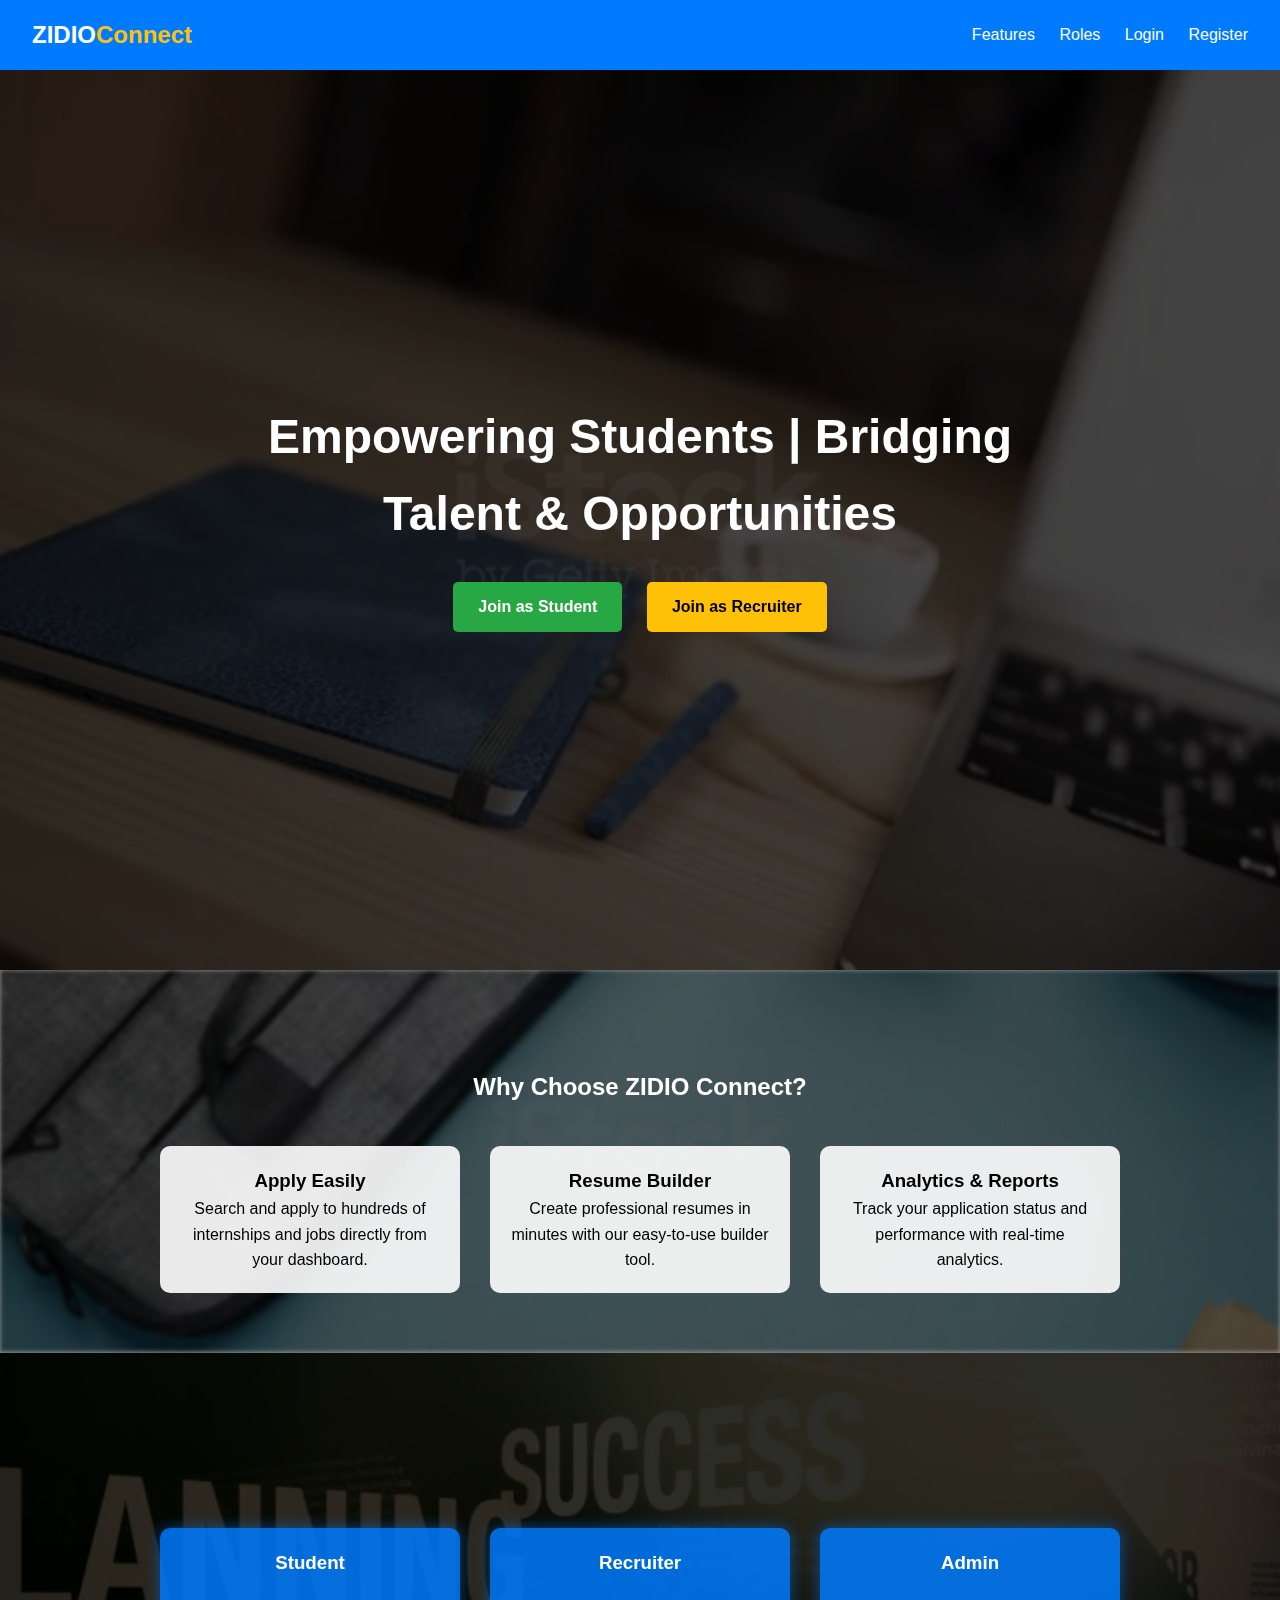
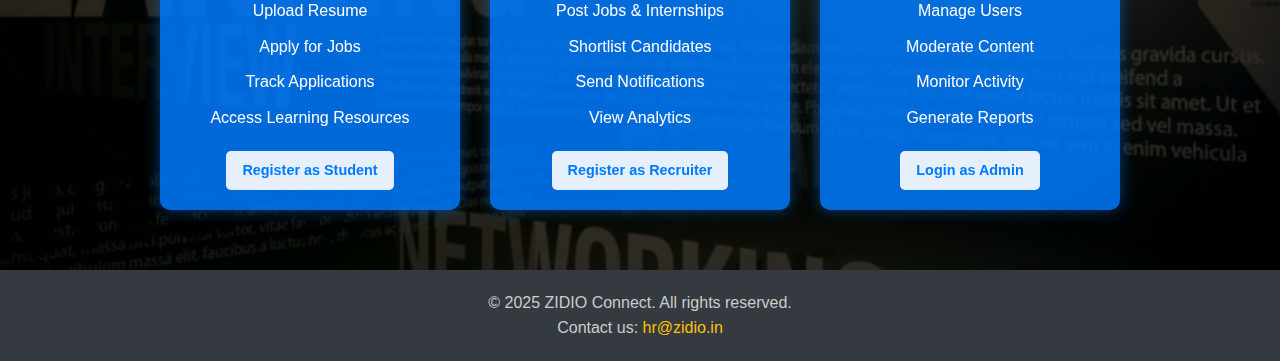
<file: students/src/main/webapp/index.html>
<!DOCTYPE html>
<html lang="en">
<head>
  <meta charset="UTF-8" />
  <meta name="viewport" content="width=device-width, initial-scale=1" />
  <title>ZIDIO Connect - Internship & Job Portal</title>
  <link rel="stylesheet" href="css/index.css" />
</head>
<body>

  <!-- Header / Navigation -->
  <header class="navbar">
    <div class="logo">ZIDIO<span>Connect</span></div>
    <nav>
      <a href="#features">Features</a>
      <a href="#roles">Roles</a>
      <a href="login_options.html">Login</a>
      <a href="#register">Register</a>
    </nav>
  </header>

  <!-- Hero Section -->
  <section class="hero">
    <video autoplay muted loop class="hero-bg-video" playsinline>
      <source src="videos/shop-background.mp4" type="video/mp4" />
      Your browser does not support the video tag.
    </video>
    <div class="hero-overlay"></div>
    <h1>Empowering Students | Bridging Talent & Opportunities</h1>
    <div class="cta-buttons">
      <a href="student_register.html" class="btn primary">Join as Student</a>
      <a href="recruiter_register.html" class="btn secondary">Join as Recruiter</a>
    </div>
  </section>

  <!-- Features Section -->
  <section id="features" class="features">
    <div class="video-wrapper">
      <video autoplay muted loop id="bg-video" playsinline>
        <source src="videos/hero.mp4" type="video/mp4" />
        Your browser does not support HTML5 video.
      </video>
    </div>

    <h2>Why Choose ZIDIO Connect?</h2>
    <div class="feature-cards">
      <div class="card">
        <h3>Apply Easily</h3>
        <p>Search and apply to hundreds of internships and jobs directly from your dashboard.</p>
      </div>
      <div class="card">
        <h3>Resume Builder</h3>
        <p>Create professional resumes in minutes with our easy-to-use builder tool.</p>
      </div>
      <div class="card">
        <h3>Analytics & Reports</h3>
        <p>Track your application status and performance with real-time analytics.</p>
      </div>
    </div>
  </section>

  <!-- User Roles Section -->
  <section id="roles" class="roles">
    <div class="video-wrapper-roles">
      <video autoplay muted loop id="roles-bg-video" playsinline>
        <source src="videos/roles.mp4" type="video/mp4" />
        Your browser does not support HTML5 video.
      </video>
    </div>

    <h2>Who Can Join?</h2>
    <div class="role-grid">
      <div class="role-card">
        <h3>Student</h3>
        <ul>
          <li>Upload Resume</li>
          <li>Apply for Jobs</li>
          <li>Track Applications</li>
          <li>Access Learning Resources</li>
        </ul>
        <a href="student_register.html" class="btn small">Register as Student</a>
      </div>
      <div class="role-card">
        <h3>Recruiter</h3>
        <ul>
          <li>Post Jobs & Internships</li>
          <li>Shortlist Candidates</li>
          <li>Send Notifications</li>
          <li>View Analytics</li>
        </ul>
        <a href="recruiter_register.html" class="btn small">Register as Recruiter</a>
      </div>
      <div class="role-card">
        <h3>Admin</h3>
        <ul>
          <li>Manage Users</li>
          <li>Moderate Content</li>
          <li>Monitor Activity</li>
          <li>Generate Reports</li>
        </ul>
        <a href="admin_login.html" class="btn small">Login as Admin</a>
      </div>
    </div>
  </section>

  <!-- Footer -->
  <footer id="footer">
    <p>&copy; 2025 ZIDIO Connect. All rights reserved.</p>
    <p>Contact us: <a href="mailto:hr@zidio.in">hr@zidio.in</a></p>
  </footer>

</body>
</html>
</file>
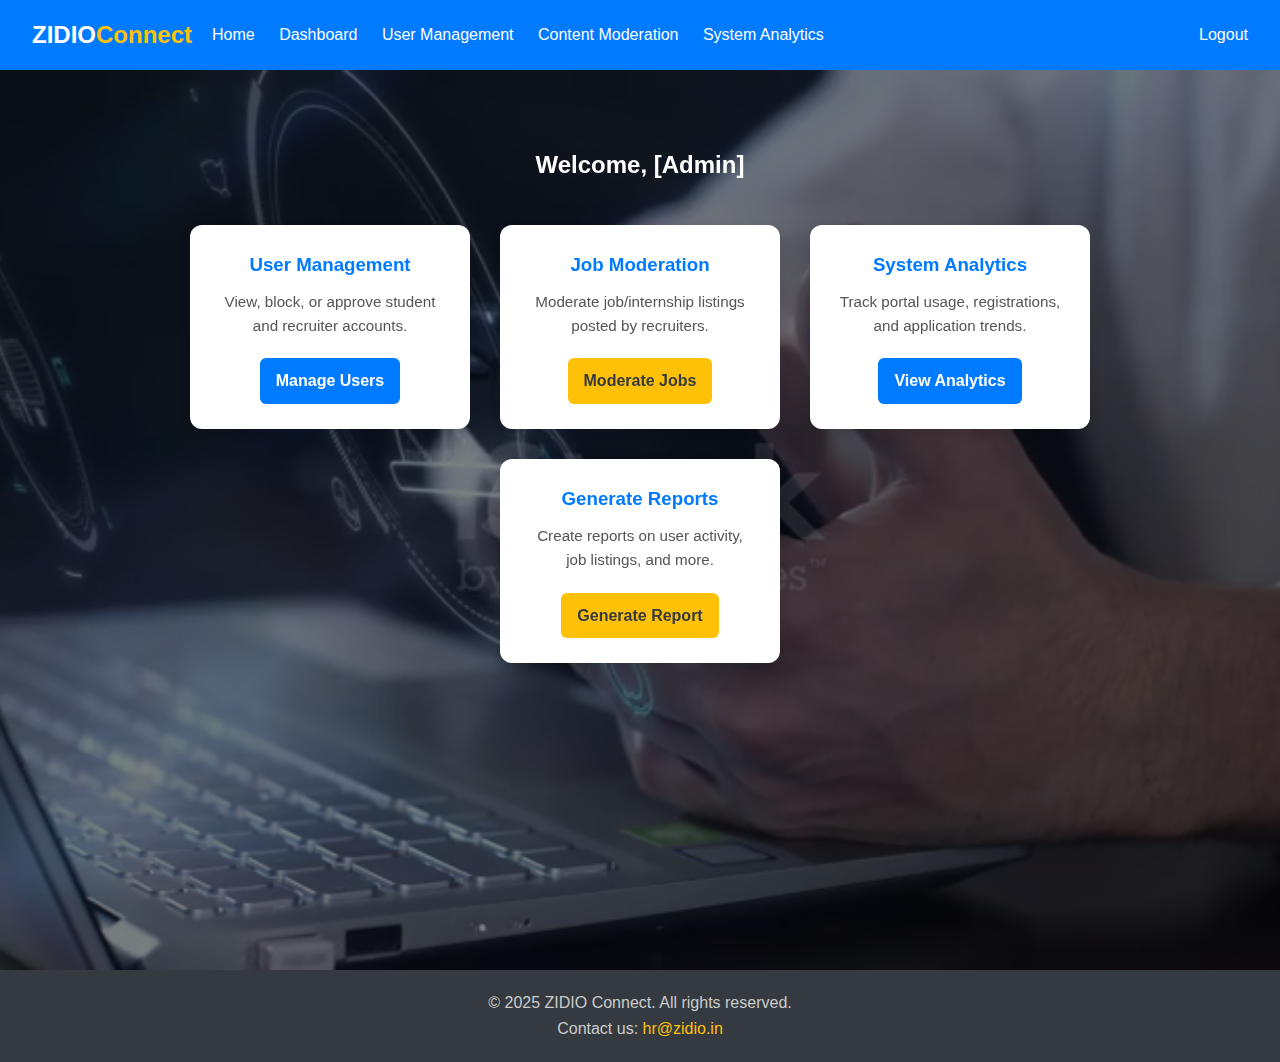
<file: students/src/main/webapp/admin_dashboard.html>
<!DOCTYPE html>
<html lang="en">
<head>
    <meta charset="UTF-8">
    <title>Admin Dashboard | ZIDIO Connect</title>
    <link rel="stylesheet" href="css/index.css">
    <link rel="stylesheet" href="css/student.css">

    <style>
        .dashboard {
            position: relative;
            padding: 40px;
            text-align: center;
            min-height: 100vh;
            overflow: hidden;
        }

        .card-grid {
            display: flex;
            justify-content: center;
            gap: 30px;
            margin-top: 40px;
            flex-wrap: wrap;
            z-index: 1;
            position: relative;
        }

        .card {
            background: white;
            padding: 25px;
            border-radius: 12px;
            width: 280px;
            box-shadow: 0 4px 12px rgba(0, 0, 0, 0.08);
            transition: transform 0.3s ease;
        }

        .card:hover {
            transform: translateY(-5px);
        }

        h2, h3 {
            color: white;
            z-index: 1;
            position: relative;
        }

        /* Video background */
        .video-bg {
            position: absolute;
            top: 0;
            left: 0;
            width: 100%;
            height: 100%;
            object-fit: cover;
            z-index: -2;
        }

        .overlay {
            position: absolute;
            top: 0;
            left: 0;
            width: 100%;
            height: 100%;
            background: rgba(0,0,0,0.5);
            z-index: -1;
        }

        #jobList {
            margin-top: 20px;
            z-index: 1;
            position: relative;
        }

        #jobList div {
            background: white;
            padding: 15px;
            border-radius: 8px;
            margin-bottom: 15px;
            border: 1px solid #ccc;
        }

        footer {
            position: relative;
            z-index: 2;
            background-color: rgba(255, 255, 255, 0.9);
        }
    </style>
</head>
<body>

<!-- Navigation -->
<header class="navbar">
    <div class="logo">ZIDIO<span>Connect</span></div>
    <nav>
        <a href="../index.html">Home</a>
        <a href="#">Dashboard</a>
        <a href="user_management.html">User Management</a>
        <a href="job_moderation.html">Content Moderation</a>
        <a href="analytics.html">System Analytics</a>
    </nav>
    <a href="../login/admin_login.html" style="color:white; margin-left:auto;">Logout</a>
</header>

<!-- Main Content -->
<main class="dashboard">

    <!-- Background video -->
    <video autoplay muted loop class="video-bg">
        <source src="videos/admindash.mp4" type="video/mp4">
        Your browser does not support the video tag.
    </video>
    <div class="overlay"></div>

    <h2>Welcome, <span id="adminName">[Admin]</span></h2>

    <div class="card-grid">
        <!-- User Management -->
        <div class="card">
            <h3>User Management</h3>
            <p>View, block, or approve student and recruiter accounts.</p>
            <a href="user_management.html" class="btn primary">Manage Users</a>
        </div>

        <!-- Job Moderation -->
        <div class="card">
            <h3>Job Moderation</h3>
            <p>Moderate job/internship listings posted by recruiters.</p>
            <a href="job_moderation.html" class="btn secondary">Moderate Jobs</a>
        </div>

        <!-- Analytics -->
        <div class="card">
            <h3>System Analytics</h3>
            <p>Track portal usage, registrations, and application trends.</p>
            <a href="analytics.html" class="btn primary">View Analytics</a>
        </div>

        <!-- Reports -->
        <div class="card">
            <h3>Generate Reports</h3>
            <p>Create reports on user activity, job listings, and more.</p>
            <a href="#" class="btn secondary">Generate Report</a>
        </div>
    </div>

    <!-- Section: Pending Jobs -->
    
</main>

<!-- Footer -->
<footer id="footer">
    <p>&copy; 2025 ZIDIO Connect. All rights reserved.</p>
    <p>Contact us: <a href="mailto:hr@zidio.in">hr@zidio.in</a></p>
</footer>

<!-- Script -->
<script>
    // Show admin name dynamically
    const urlParams = new URLSearchParams(window.location.search);
    const name = urlParams.get('name');
    document.getElementById("adminName").innerText = name || '[Admin]';

    // Load all pending jobs
   </script>

</body>
</html>
</file>
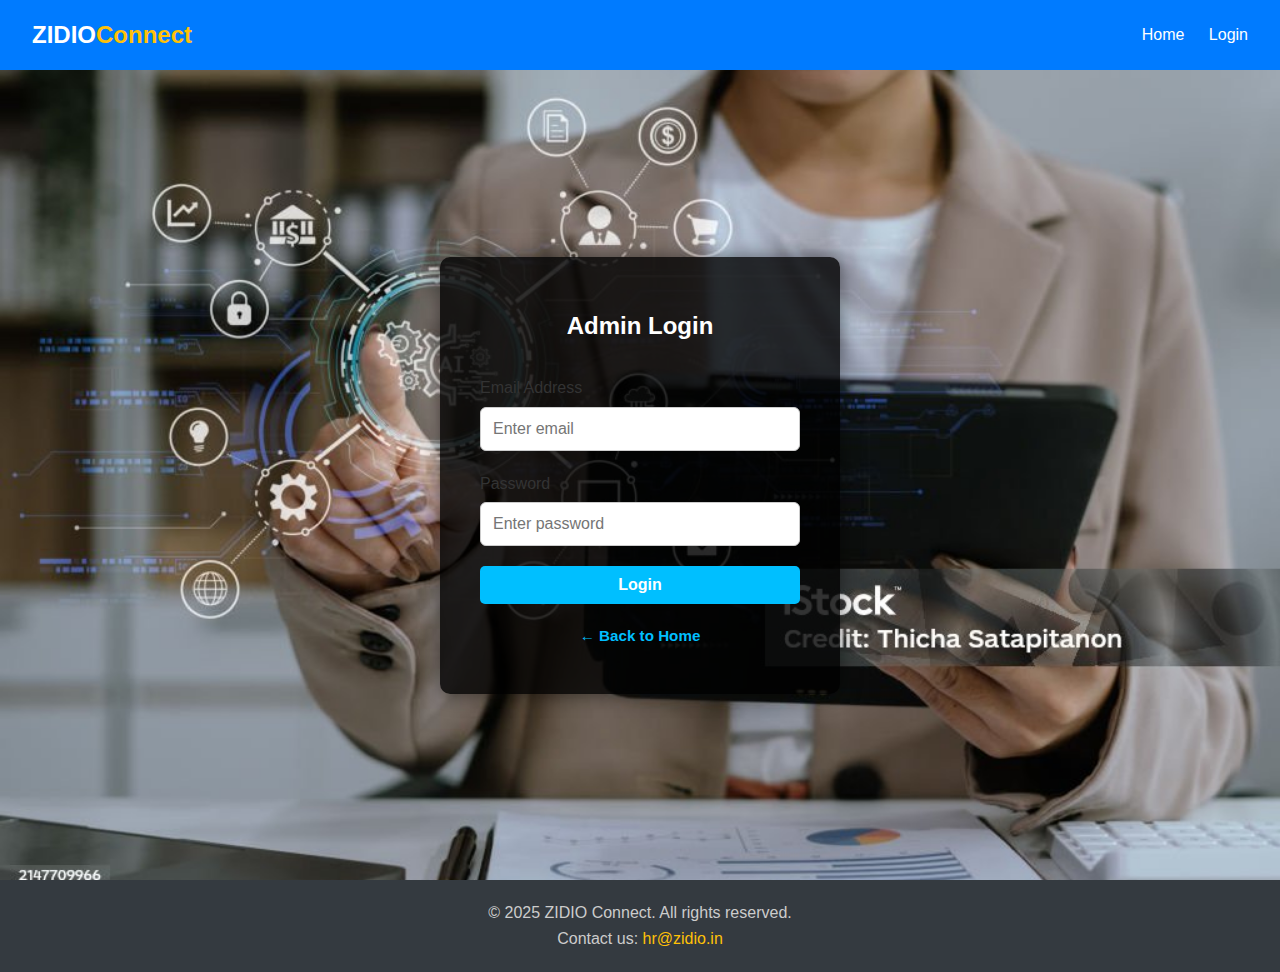
<file: students/src/main/webapp/admin_login.html>
<!DOCTYPE html>
<html lang="en">
<head>
    <meta charset="UTF-8">
    <title>Admin Login | ZIDIO Connect</title>
    <link rel="stylesheet" href="css/index.css">
    <link rel="stylesheet" href="css/auth.css">
    <style>
        main {
            flex: 1;
            display: flex;
            justify-content: center;
            align-items: center;
            min-height: 90vh;
            background: url('images/admin.jpg') no-repeat center center/cover;
            padding: 40px 20px;
        }

        .login-container {
            background: rgba(0, 0, 0, 0.8);
            padding: 40px;
            border-radius: 10px;
            width: 400px;
            color: #fff;
            box-shadow: 0 0 20px rgba(0, 0, 0, 0.5);
        }

        .login-container h2 {
            text-align: center;
            margin-bottom: 30px;
        }

        .form-group {
            margin-bottom: 20px;
        }

        .form-group label {
            display: block;
            margin-bottom: 6px;
        }

        .form-group input {
            width: 100%;
            padding: 10px;
            border-radius: 5px;
            border: none;
        }

        .btn-login {
            width: 100%;
            padding: 10px;
            background-color: #00bfff;
            color: #fff;
            border: none;
            border-radius: 5px;
            font-weight: bold;
            cursor: pointer;
        }

        .btn-login:hover {
            background-color: #0099cc;
        }

        .links {
            text-align: center;
            margin-top: 20px;
        }

        .links a {
            color: #00bfff;
            text-decoration: none;
            display: block;
            margin: 5px 0;
        }

        footer {
            text-align: center;
            padding: 15px;
            background-color: #111;
            color: #fff;
        }

        footer a {
            color: #00bfff;
        }
    </style>
</head>
<body>

<!-- Navigation -->
<header class="navbar">
    <div class="logo">ZIDIO<span>Connect</span></div>
    <nav>
        <a href="index.html">Home</a>
        <a href="#">Login</a>
    </nav>
</header>

<!-- Main Content -->
<main>
    <div class="login-container">
        <h2>Admin Login</h2>
        <form id="loginForm" action="admin-login" method="POST">
            <div class="form-group">
                <label for="email">Email Address</label>
                <input type="email" id="email" name="email" placeholder="Enter email" required>
            </div>
            <div class="form-group">
                <label for="password">Password</label>
                <input type="password" id="password" name="password" placeholder="Enter password" required>
            </div>
            <button type="submit" class="btn-login">Login</button>
        </form>
        <div id="feedback" class="message"></div>
        <div class="links">
            <p><a href="../index.html" style="font-weight:bold;">← Back to Home</a></p>
        </div>
    </div>
</main>

<!-- Footer -->
<footer id="footer">
    <p>&copy; 2025 ZIDIO Connect. All rights reserved.</p>
    <p>Contact us: <a href="mailto:hr@zidio.in">hr@zidio.in</a></p>
</footer>

<!-- Script to show error/success messages -->
<script>
    document.addEventListener("DOMContentLoaded", function () {
        const urlParams = new URLSearchParams(window.location.search);
        const success = urlParams.get('success');
        const error = urlParams.get('error');

        const feedbackDiv = document.getElementById("feedback");

        if (success) {
            alert("✅ " + decodeURIComponent(success.replace(/\+/g, ' ')));
        }

        if (error) {
            const errorMessage = document.createElement('div');
            errorMessage.style.color = 'red';
            errorMessage.style.textAlign = 'center';
            errorMessage.style.marginTop = '20px';
            errorMessage.innerText = "❌ " + decodeURIComponent(error.replace(/\+/g, ' '));
            feedbackDiv.innerHTML = errorMessage.outerHTML;
        }
    });
</script>

</body>
</html>
</file>
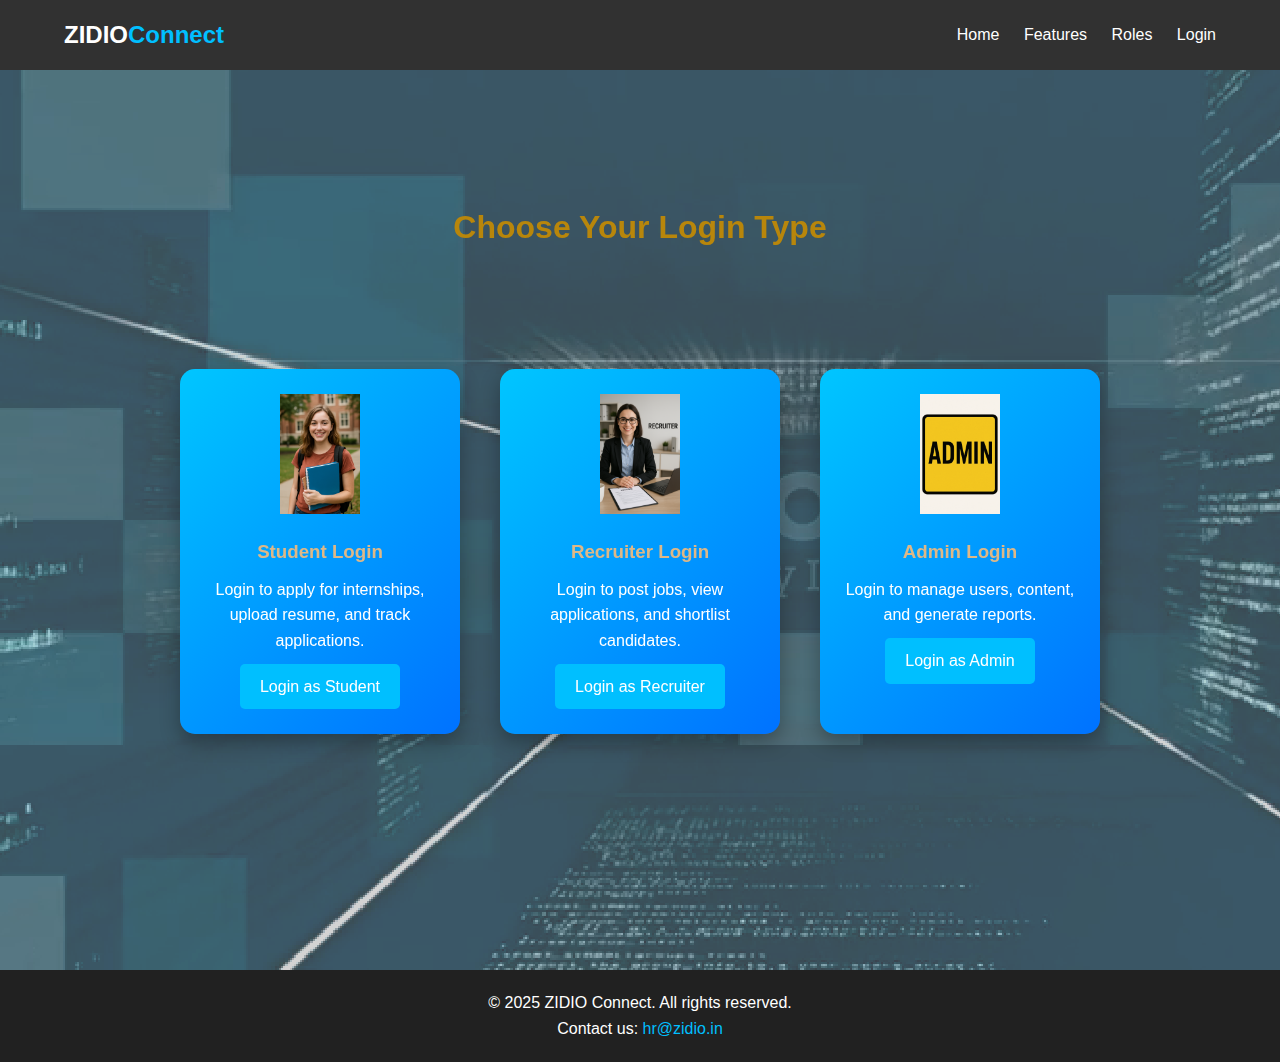
<file: students/src/main/webapp/login_options.html>
<!DOCTYPE html>
<html lang="en">
<head>
    <meta charset="UTF-8">
    <title>Login Options | ZIDIO Connect</title>
    <link rel="stylesheet" href="css/index.css">
    <link rel="stylesheet" href="css/student.css">
    <style>
        body {
            margin: 0;
            font-family: 'Segoe UI', sans-serif;
            background-color: #f4f4f4;
            color: #fff;
        }

        .navbar {
            display: flex;
            justify-content: space-between;
            align-items: center;
            padding: 1rem 5%;
            background-color: #000000cc;
            position: relative;
            z-index: 10;
        }

        .logo {
            font-size: 1.5rem;
            font-weight: bold;
            color: #fff;
        }

        .logo span {
            color: #00bfff;
        }

        nav a {
            margin-left: 20px;
            color: #fff;
            text-decoration: none;
        }

        .video-main {
            position: relative;
            overflow: hidden;
            height: 100vh;
            display: flex;
            align-items: center;
            justify-content: center;
        }

        .bg-video {
            position: absolute;
            top: 0;
            left: 0;
            min-width: 100%;
            min-height: 100%;
            z-index: 1;
            object-fit: cover;
            opacity: 0.6;
        }

        .video-main::before {
            content: "";
            position: absolute;
            top: 0;
            left: 0;
            width: 100%;
            height: 100%;
            background: rgba(0, 0, 0, 0.4);
            z-index: 1;
        }

        .overlay-content {
            position: relative;
            z-index: 2;
            width: 100%;
            padding: 60px 20px;
        }

        .card-grid {
            display: flex;
            justify-content: center;
            gap: 40px;
            flex-wrap: wrap;
        }

        .role-card {
    background: linear-gradient(135deg, #00c6ff, #0072ff); /* Vibrant blue gradient */
    border-radius: 15px;
    padding: 25px 20px;
    width: 280px;
    text-align: center;
    color: #ffffff;
    box-shadow: 0 8px 20px rgba(0, 0, 0, 0.3);
    transition: transform 0.3s ease, box-shadow 0.3s ease;
}

.role-card:hover {
    transform: translateY(-5px);
    box-shadow: 0 12px 25px rgba(0, 0, 0, 0.4);
}


        .role-card img {
            width: 80px;
            margin-bottom: 15px;
        }

        .role-card h3 {
            margin-bottom: 10px;
            color: burlywood;
        }

        .btn-login {
            display: inline-block;
            margin-top: 10px;
            padding: 10px 20px;
            background-color: #00bfff;
            color: #fff;
            border-radius: 5px;
            text-decoration: none;
        }

        footer {
            text-align: center;
            padding: 20px;
            background-color: #000000dd;
            color: #fff;
        }

        footer a {
            color: #00bfff;
        }
        h2{
          color:darkgoldenrod;
        }
    </style>
</head>
<body>

    <!-- Navigation -->
    <header class="navbar">
        <div class="logo">ZIDIO<span>Connect</span></div>
        <nav>
            <a href="index.html">Home</a>
            <a href="index.html#features">Features</a>
            <a href="index.html#roles">Roles</a>
            <a href="#">Login</a>
        </nav>
    </header>

    <!-- Main Content with Background Video -->
    <main class="video-main">
        <!-- Background Video -->
        <video autoplay muted loop playsinline class="bg-video">
            <source src="videos/logins.mp4" type="video/mp4">
            Your browser does not support the video tag.
        </video>

        <!-- Overlay Content -->
        <div class="overlay-content">
            <h2 style="text-align:center; font-size:2rem; margin-bottom:40px;">Choose Your Login Type</h2>
            <div class="card-grid">
                <!-- Student Card -->
                <div class="role-card">
                    <img src="images/student.png" alt="Student">
                    <h3>Student Login</h3>
                    <p>Login to apply for internships, upload resume, and track applications.</p>
                    <a href="student_login.html" class="btn-login">Login as Student</a>
                </div>

                <!-- Recruiter Card -->
                <div class="role-card">
                    <img src="images/recruiter.png" alt="Recruiter">
                    <h3>Recruiter Login</h3>
                    <p>Login to post jobs, view applications, and shortlist candidates.</p>
                    <a href="recruiter_login.html" class="btn-login">Login as Recruiter</a>
                </div>

                <!-- Admin Card -->
                <div class="role-card">
                    <img src="images/admin.png" alt="Admin">
                    <h3>Admin Login</h3>
                    <p>Login to manage users, content, and generate reports.</p>
                    <a href="admin_login.html" class="btn-login">Login as Admin</a>
                </div>
            </div>
        </div>
    </main>

    <!-- Footer -->
    <footer>
        <p>&copy; 2025 ZIDIO Connect. All rights reserved.</p>
        <p>Contact us: <a href="mailto:hr@zidio.in">hr@zidio.in</a></p>
    </footer>

</body>
</html>
</file>
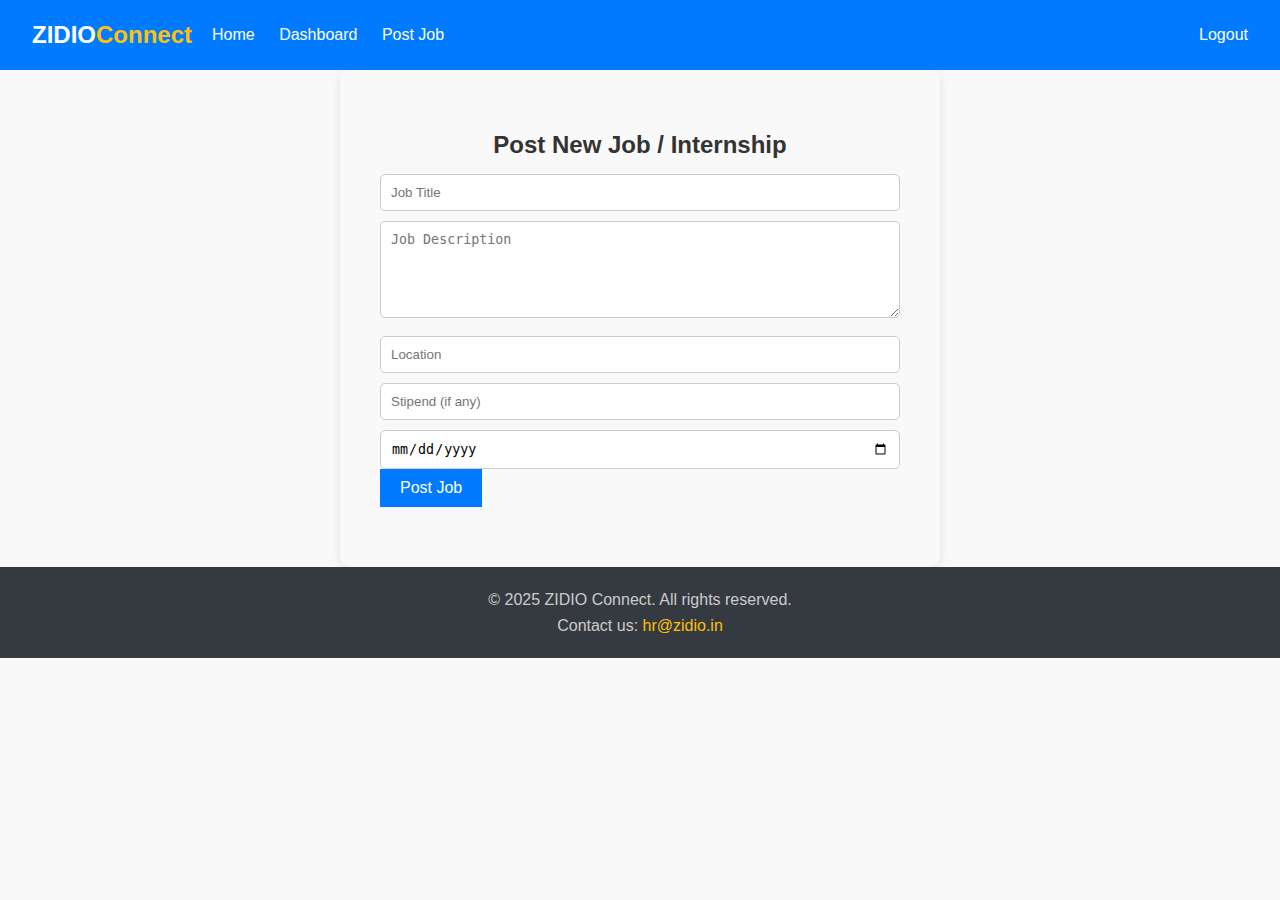
<file: students/src/main/webapp/post_job.html>
<!DOCTYPE html>
<html lang="en">
<head>
    <meta charset="UTF-8">
    <title>Post New Job | ZIDIO Connect</title>
    <link rel="stylesheet" href="css/index.css">
    <style>
        .form-container {
            max-width: 600px;
            margin: auto;
            padding: 40px;
            background-color: #f9f9f9;
            border-radius: 10px;
            box-shadow: 0 2px 10px rgba(0,0,0,0.1);
        }

        input, textarea, select {
            width: 100%;
            padding: 10px;
            margin-top: 10px;
            border: 1px solid #ccc;
            border-radius: 5px;
        }

        button {
            background-color: #007BFF;
            color: white;
            border: none;
            padding: 10px 20px;
            font-size: 16px;
            cursor: pointer;
        }

        .message {
            margin-top: 20px;
            font-weight: bold;
        }

        .success { color: green; }
        .error { color: red; }
    </style>
</head>
<body>

<!-- Navigation -->
<header class="navbar">
    <div class="logo">ZIDIO<span>Connect</span></div>
    <nav>
        <a href="../index.html">Home</a>
        <a href="#">Dashboard</a>
        <a href="#" class="active">Post Job</a>
    </nav>
    <a href="../recruiter_login.html" style="color:white; margin-left:auto;">Logout</a>
</header>

<!-- Main Content -->
<main>
    <div class="form-container">
        <h2>Post New Job / Internship</h2>

        <form id="jobForm" method="POST" action="/students/jobpost/JobpostServlet">
            <input type="text" name="title" placeholder="Job Title" required><br>
            <textarea name="description" rows="5" placeholder="Job Description" required></textarea><br>
            <input type="text" name="location" placeholder="Location" required><br>
            <input type="number" name="stipend" placeholder="Stipend (if any)"><br>
            <input type="date" name="deadline" required><br>
            <button type="submit">Post Job</button>
        </form>

        <div id="message" class="message"></div>
    </div>
</main>

<!-- Footer -->
<footer id="footer">
    <p>&copy; 2025 ZIDIO Connect. All rights reserved.</p>
    <p>Contact us: <a href="mailto:hr@zidio.in">hr@zidio.in</a></p>
</footer>

<script>
    document.getElementById("jobForm").addEventListener("submit", async function(e) {
        e.preventDefault();

        const formData = new FormData(this);

        try {
            const response = await fetch("/students/jobpost/JobpostServlet", {
                method: "POST",
                body: formData
            });

            if (!response.ok) throw new Error("Server responded with error");

            const result = await response.json();

            const messageDiv = document.getElementById("message");
            messageDiv.innerHTML = `<div class="${result.status === 'success' ? 'success' : 'error'}">${result.message}</div>`;

            if (result.redirect) {
                setTimeout(() => {
                    window.location.href = result.redirect;
                }, 1500);
            }

        } catch (err) {
            document.getElementById("message").innerHTML = `<div class="error">❌ ${err.message}</div>`;
        }
    });
</script>

</body>
</html>
</file>
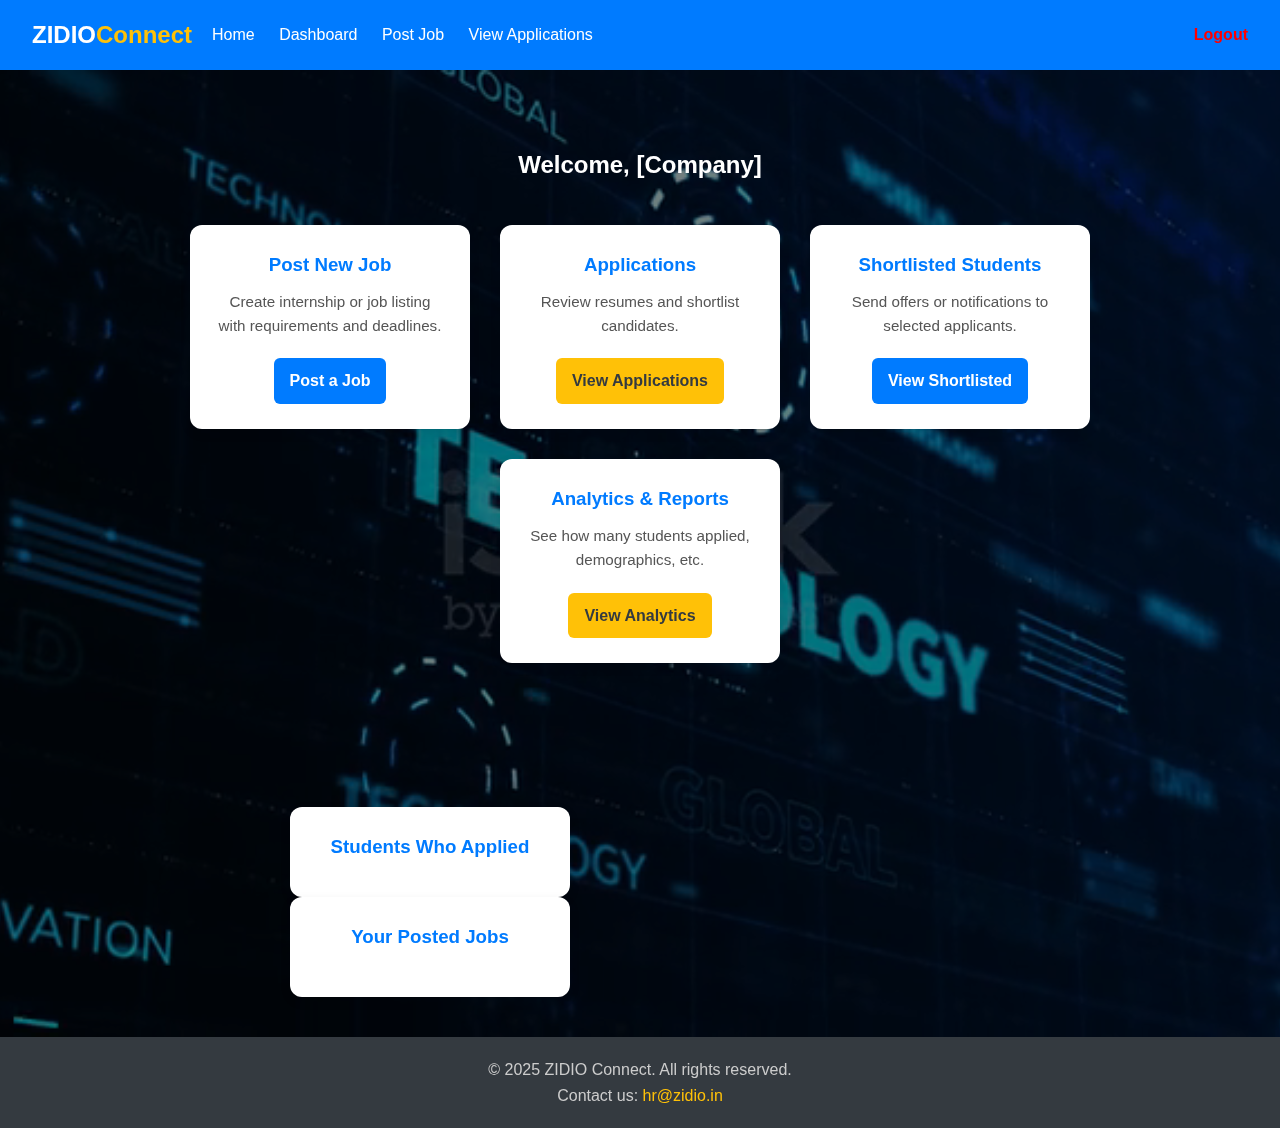
<file: students/src/main/webapp/recruiter_dashboard.html>
<!DOCTYPE html>
<html lang="en">
<head>
    <meta charset="UTF-8">
    <title>Recruiter Dashboard | ZIDIO Connect</title>
    <link rel="stylesheet" href="css/index.css">
    <link rel="stylesheet" href="css/student.css">

    <style>
        /* Main Dashboard Styles */
        .dashboard {
            position: relative;
            min-height: 100vh;
            padding: 40px;
            text-align: center;
            overflow: hidden;
        }

        .card-grid {
            display: flex;
            justify-content: center;
            gap: 30px;
            margin-top: 40px;
            flex-wrap: wrap;
        }

        .card {
            background: white;
            padding: 25px;
            border-radius: 12px;
            width: 280px;
            box-shadow: 0 4px 12px rgba(0, 0, 0, 0.08);
            transition: transform 0.3s ease;
            z-index: 1;
        }

        .card:hover {
            transform: translateY(-5px);
        }

        .welcome-message {
            font-size: 1.5rem;
            color: #fff;
            margin-bottom: 30px;
            z-index: 1;
            position: relative;
        }

        .logout-link {
            color: red;
            margin-left: auto;
            font-weight: bold;
        }

        /* Application List */
        .application-card {
            margin-top: 40px;
            max-width: 700px;
            margin-left: auto;
            margin-right: auto;
        }

        .application-card h3 {
            margin-top: 0;
        }

        ul {
            list-style: none;
            padding: 0;
        }

        li {
            padding: 10px 0;
            border-bottom: 1px solid #eee;
        }

        /* Job Cards */
        #jobList {
            margin-top: 20px;
        }

        #jobList div {
            border: 1px solid #ccc;
            padding: 15px;
            margin-bottom: 10px;
            border-radius: 8px;
            background-color: white;
        }

        /* Background Video */
        .video-bg {
            position: absolute;
            top: 0;
            left: 0;
            width: 100%;
            height: 100%;
            object-fit: cover;
            z-index: -2;
        }

        .overlay {
            position: absolute;
            top: 0;
            left: 0;
            width: 100%;
            height: 100%;
            background: rgba(0, 0, 0, 0.5);
            z-index: -1;
        }
    </style>
</head>
<body>

<!-- Navigation -->
<header class="navbar">
    <div class="logo">ZIDIO<span>Connect</span></div>
    <nav>
        <a href="../index.html">Home</a>
        <a href="#">Dashboard</a>
        <a href="post_job.html">Post Job</a>
        <a href="view_applications.html">View Applications</a>
    </nav>
    <a href="recruiter_login.html" class="logout-link">Logout</a>
</header>

<!-- Main Content -->
<main class="dashboard">
    <!-- Background Video -->
    <video autoplay muted loop class="video-bg">
        <source src="videos/recruiterdash.mp4" type="video/mp4">
        Your browser does not support the video tag.
    </video>
    <div class="overlay"></div>

    <h2 class="welcome-message">Welcome, <span id="recruiter-name">[Company]</span></h2>

    <!-- Recruiter Actions -->
    <div class="card-grid">
        <div class="card">
            <h3>Post New Job</h3>
            <p>Create internship or job listing with requirements and deadlines.</p>
            <a href="post_job.html" class="btn primary">Post a Job</a>
        </div>

        <div class="card">
            <h3>Applications</h3>
            <p>Review resumes and shortlist candidates.</p>
            <a href="view_applications.html" class="btn secondary">View Applications</a>
        </div>

        <div class="card">
            <h3>Shortlisted Students</h3>
            <p>Send offers or notifications to selected applicants.</p>
            <a href="#" class="btn primary">View Shortlisted</a>
        </div>

        <div class="card">
            <h3>Analytics & Reports</h3>
            <p>See how many students applied, demographics, etc.</p>
            <a href="#" class="btn secondary">View Analytics</a>
        </div>
    </div>

    <!-- Section: Students Who Applied -->
    <section class="application-card">
        <div class="card">
            <h3>Students Who Applied</h3>
            <ul id="applicationsList"></ul>
        </div>

        <!-- Section: Posted Jobs -->
        <div class="card" id="jobsList">
            <h3>Your Posted Jobs</h3>
            <div id="jobList">
                <!-- Jobs will be inserted here -->
            </div>
        </div>
    </section>
</main>

<!-- Footer -->
<footer id="footer">
    <p>&copy; 2025 ZIDIO Connect. All rights reserved.</p>
    <p>Contact us: <a href="mailto:hr@zidio.in">hr@zidio.in</a></p>
</footer>

<!-- Script: Load Applications and Jobs -->
<script>
//In recruiter_dashboard.html
fetch('/students/recruiter/jobs?email=' + encodeURIComponent(recruiterEmail))
    .then(res => res.json())
    .then(jobs => {
        const jobListContainer = document.getElementById("jobList");
        jobListContainer.innerHTML = ""; // Clear existing content

        if (jobs.length === 0) {
            jobListContainer.innerHTML = "<p>No jobs posted yet.</p>";
            return;
        }

        jobs.forEach(job => {
            const div = document.createElement("div");
            div.style.border = "1px solid #ccc";
            div.style.padding = "15px";
            div.style.marginBottom = "10px";

            div.innerHTML = `
                <strong>${job.title}</strong><br>
                ${job.description}<br>
                <em>Status:</em> <strong>${job.status}</strong><br>
                <small>Posted on: ${new Date(job.posted_at).toLocaleDateString()}</small>
            `;
            jobListContainer.appendChild(div);
        });
    });
</script>

</body>
</html>
</file>
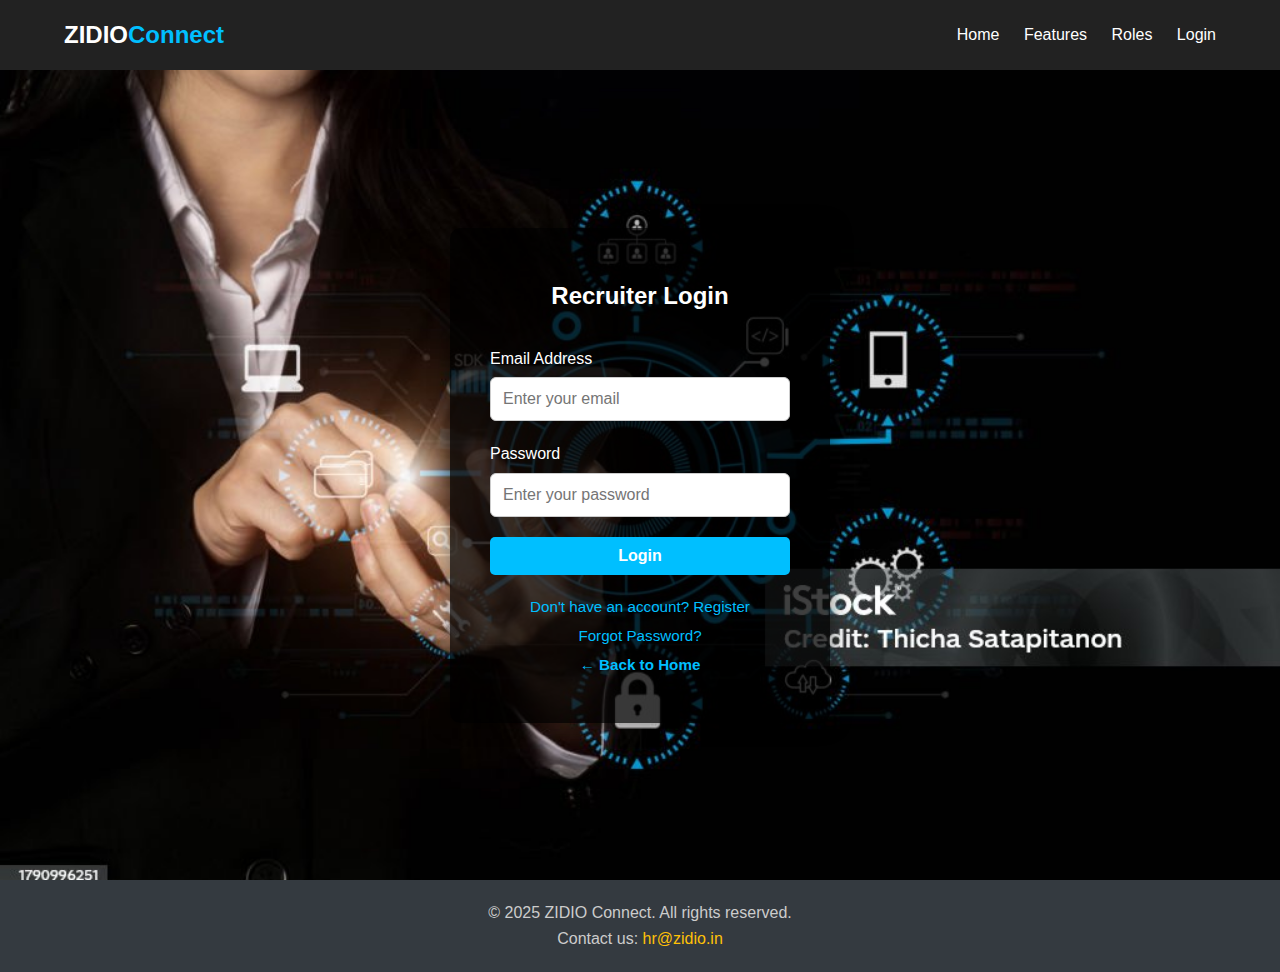
<file: students/src/main/webapp/recruiter_login.html>
<!DOCTYPE html>
<html lang="en">
<head>
    <meta charset="UTF-8">
    <title>Recruiter Login | ZIDIO Connect</title>
    <link rel="stylesheet" href="css/index.css">
    <link rel="stylesheet" href="css/auth.css">
    <style>
        body {
            margin: 0;
            font-family: 'Segoe UI', sans-serif;
        }

        .navbar {
            background-color: #222;
            padding: 1rem 5%;
            display: flex;
            justify-content: space-between;
            align-items: center;
        }

        .navbar a {
            color: #fff;
            margin-left: 20px;
            text-decoration: none;
        }

        .logo {
            font-size: 1.5rem;
            font-weight: bold;
            color: #fff;
        }

        .logo span {
            color: #00bfff;
        }

        main {
            min-height: 90vh;
            background: url('images/recruiterlog.jpg') no-repeat center center/cover;
            display: flex;
            justify-content: center;
            align-items: center;
            padding: 40px 20px;
        }

        .login-container {
            background: rgba(0, 0, 0, 0.75);
            padding: 40px;
            border-radius: 10px;
            width: 380px;
            box-shadow: 0 0 20px rgba(0,0,0,0.5);
            color: #fff;
        }

        .login-container h2 {
            text-align: center;
            margin-bottom: 30px;
        }

        .form-group {
            margin-bottom: 20px;
        }

        .form-group label {
            display: block;
            margin-bottom: 6px;
            color: #fff;
        }

        .form-group input {
            width: 100%;
            padding: 10px;
            border: none;
            border-radius: 5px;
        }

        .btn-login {
            width: 100%;
            padding: 10px;
            background-color: #00bfff;
            border: none;
            color: #fff;
            font-weight: bold;
            border-radius: 5px;
            cursor: pointer;
        }

        .btn-login:hover {
            background-color: #0099cc;
        }

        .links {
            text-align: center;
            margin-top: 20px;
        }

        .links a {
            color: #00bfff;
            text-decoration: none;
            display: block;
            margin: 5px 0;
        }

        footer {
            text-align: center;
            padding: 15px;
            background-color: #111;
            color: #fff;
        }

        footer a {
            color: #00bfff;
        }
    </style>
</head>
<body>

<!-- Navigation -->
<header class="navbar">
    <div class="logo">ZIDIO<span>Connect</span></div>
    <nav>
        <a href="index.html">Home</a>
        <a href="index.html#features">Features</a>
        <a href="index.html#roles">Roles</a>
        <a href="#">Login</a>
    </nav>
</header>

<!-- Main Content -->
<main>
    <div class="login-container">
        <h2>Recruiter Login</h2>
        <form action="recruiter-login" method="POST">
            <div class="form-group">
                <label for="email">Email Address</label>
                <input type="email" id="email" name="email" placeholder="Enter your email" required>
            </div>
            <div class="form-group">
                <label for="password">Password</label>
                <input type="password" id="password" name="password" placeholder="Enter your password" required>
            </div>
            <button type="submit" class="btn-login">Login</button>
        </form>
        <div class="links">
            <p><a href="recruiter_register.html">Don't have an account? Register</a></p>
            <p><a href="#">Forgot Password?</a></p>
            <p><a href="../index.html" style="font-weight:bold;">← Back to Home</a></p>
        </div>
    </div>
</main>

<!-- Footer -->
<footer id="footer">
    <p>&copy; 2025 ZIDIO Connect. All rights reserved.</p>
    <p>Contact us: <a href="mailto:hr@zidio.in">hr@zidio.in</a></p>
</footer>

<!-- Script to show error message -->
<script>
document.addEventListener("DOMContentLoaded", function () {
    const urlParams = new URLSearchParams(window.location.search);

    const success = urlParams.get('success');
    if (success) {
        alert("✅ " + decodeURIComponent(success.replace(/\+/g, ' ')));
    }

    const error = urlParams.get('error');
    if (error) {
        const errorMessage = document.createElement('div');
        errorMessage.style.color = 'red';
        errorMessage.style.textAlign = 'center';
        errorMessage.style.marginTop = '20px';
        errorMessage.innerText = "❌ " + decodeURIComponent(error.replace(/\+/g, ' '));

        const container = document.querySelector('.login-container');
        const linksDiv = document.querySelector('.links');

        if (container && linksDiv) {
            container.insertBefore(errorMessage, linksDiv);
        } else {
            console.warn("Could not find .login-container or .links");
        }
    }
});
</script>

</body>
</html>
</file>
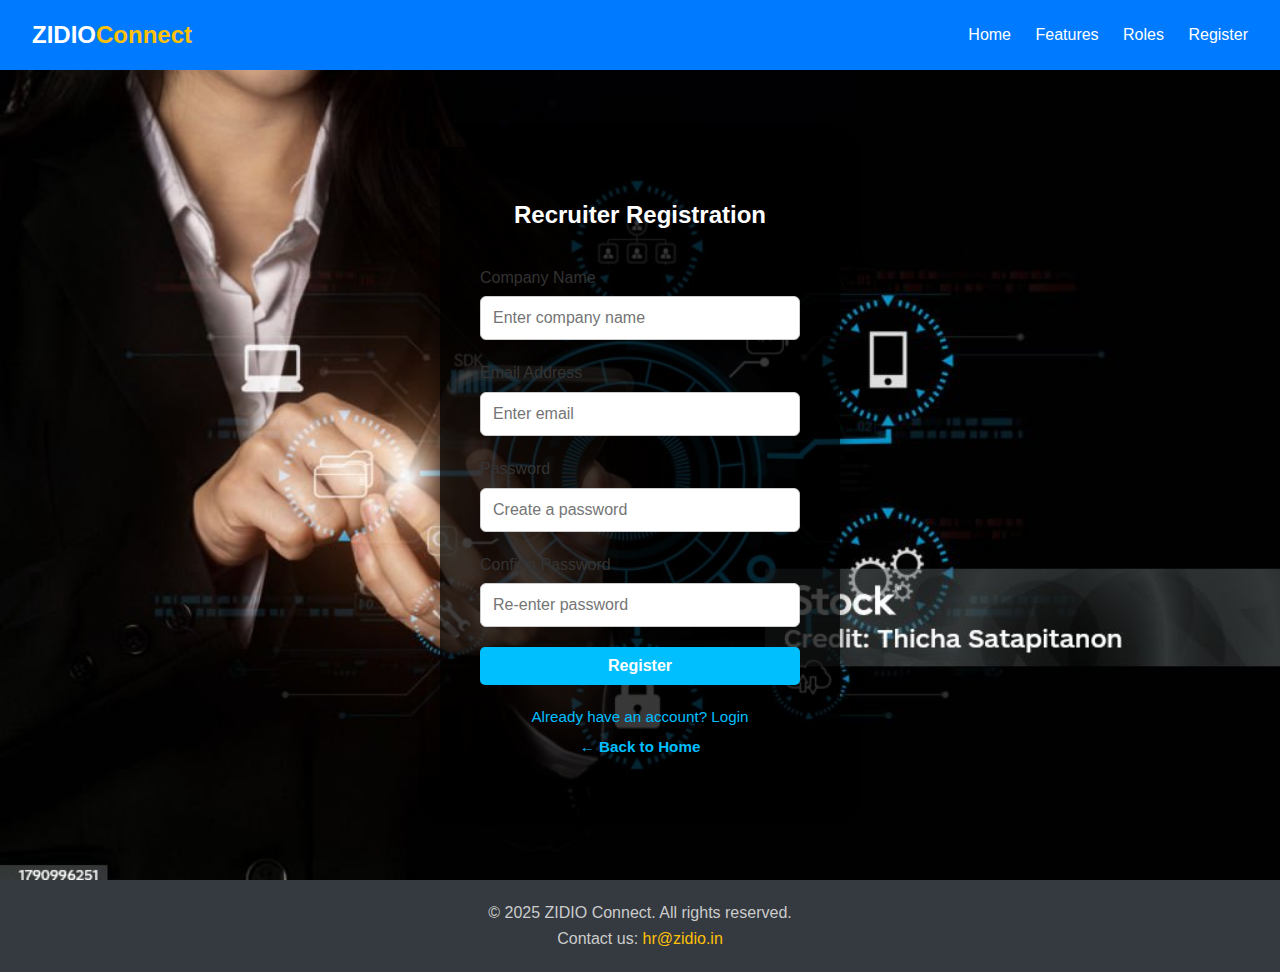
<file: students/src/main/webapp/recruiter_register.html>
<!DOCTYPE html>
<html lang="en">
<head>
    <meta charset="UTF-8">
    <title>Recruiter Register | ZIDIO Connect</title>
    <link rel="stylesheet" href="css/index.css">
    <link rel="stylesheet" href="css/auth.css">
    <style>
        main {
            flex: 1;
            display: flex;
            justify-content: center;
            align-items: center;
            min-height: 90vh;
            background: url('images/recruiterlog.jpg') no-repeat center center/cover;
            padding: 40px 20px;
        }

        .login-container {
            background: rgba(0, 0, 0, 0.75);
            padding: 40px;
            border-radius: 10px;
            width: 400px;
            color: #fff;
            box-shadow: 0 0 20px rgba(0,0,0,0.4);
        }

        .login-container h2 {
            text-align: center;
            margin-bottom: 30px;
        }

        .form-group {
            margin-bottom: 20px;
        }

        .form-group label {
            display: block;
            margin-bottom: 6px;
        }

        .form-group input {
            width: 100%;
            padding: 10px;
            border-radius: 5px;
            border: none;
        }

        .btn-login {
            width: 100%;
            padding: 10px;
            background-color: #00bfff;
            color: #fff;
            border: none;
            border-radius: 5px;
            font-weight: bold;
            cursor: pointer;
        }

        .btn-login:hover {
            background-color: #0099cc;
        }

        .links {
            text-align: center;
            margin-top: 20px;
        }

        .links a {
            color: #00bfff;
            text-decoration: none;
            display: block;
            margin: 5px 0;
        }

        footer {
            text-align: center;
            padding: 15px;
            background-color: #111;
            color: #fff;
        }

        footer a {
            color: #00bfff;
        }
    </style>
</head>
<body>

<!-- Navigation -->
<header class="navbar">
    <div class="logo">ZIDIO<span>Connect</span></div>
    <nav>
        <a href="index.html">Home</a>
        <a href="index.html#features">Features</a>
        <a href="index.html#roles">Roles</a>
        <a href="#">Register</a>
    </nav>
</header>

<!-- Main Content -->
<main>
    <div class="login-container">
        <h2>Recruiter Registration</h2>
        <form action="recruiter-register" method="POST">
            <div class="form-group">
                <label for="company">Company Name</label>
                <input type="text" id="company" name="company" placeholder="Enter company name" required>
            </div>
            <div class="form-group">
                <label for="email">Email Address</label>
                <input type="email" id="email" name="email" placeholder="Enter email" required>
            </div>
            <div class="form-group">
                <label for="password">Password</label>
                <input type="password" id="password" name="password" placeholder="Create a password" required>
            </div>
            <div class="form-group">
                <label for="confirm_password">Confirm Password</label>
                <input type="password" id="confirm_password" name="confirm_password" placeholder="Re-enter password" required>
            </div>
            <button type="submit" class="btn-login">Register</button>
        </form>
        <div class="links">
            <p><a href="recruiter_login.html">Already have an account? Login</a></p>
            <p><a href="../index.html" style="font-weight:bold;">← Back to Home</a></p>
        </div>
    </div>
</main>

<!-- Footer -->
<footer id="footer">
    <p>&copy; 2025 ZIDIO Connect. All rights reserved.</p>
    <p>Contact us: <a href="mailto:hr@zidio.in">hr@zidio.in</a></p>
</footer>

<!-- Script to show error message -->
<script>
document.addEventListener("DOMContentLoaded", function () {
    const form = document.querySelector("form");

    if (form) {
        form.addEventListener("submit", function (e) {
            const password = document.getElementById("password")?.value;
            const confirm = document.getElementById("confirm_password")?.value;

            if (password && confirm && password !== confirm) {
                e.preventDefault();
                alert("Passwords do not match!");
            }
        });
    }
});
</script>

</body>
</html>
</file>
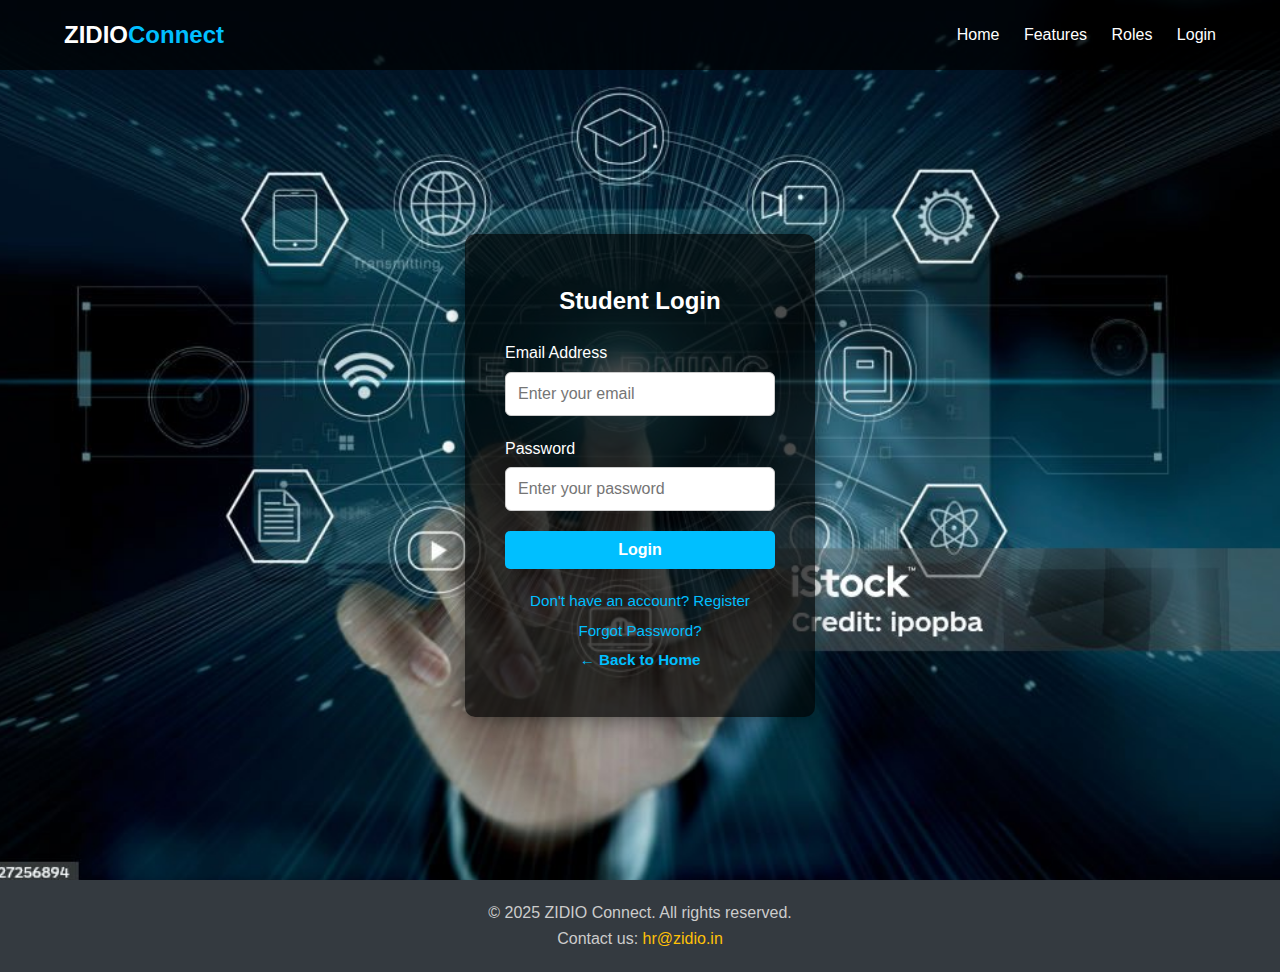
<file: students/src/main/webapp/student_login.html>
<!DOCTYPE html>
<html lang="en">
<head>
    <meta charset="UTF-8">
    <title>Student Login | ZIDIO Connect</title>
    <link rel="stylesheet" href="css/index.css">
    <link rel="stylesheet" href="css/auth.css">
    <style>
        body {
            margin: 0;
            font-family: 'Segoe UI', sans-serif;
            background: url('images/student-login.jpg') no-repeat center center fixed;
            background-size: cover;
            color: #fff;
        }

        .navbar {
            background-color: rgba(0, 0, 0, 0.7);
            padding: 1rem 5%;
            display: flex;
            justify-content: space-between;
            align-items: center;
            position: relative;
            z-index: 10;
        }

        .navbar a {
            color: #fff;
            margin-left: 20px;
            text-decoration: none;
        }

        .logo {
            font-size: 1.5rem;
            font-weight: bold;
            color: #fff;
        }

        .logo span {
            color: #00bfff;
        }

        main {
            display: flex;
            justify-content: center;
            align-items: center;
            min-height: 90vh;
        }

        .login-container {
            background: rgba(0, 0, 0, 0.7);
            padding: 40px;
            border-radius: 10px;
            width: 350px;
            box-shadow: 0 0 20px rgba(0,0,0,0.5);
        }

        .login-container h2 {
            text-align: center;
            margin-bottom: 20px;
        }

        .form-group {
            margin-bottom: 20px;
        }

        .form-group label {
            display: block;
            margin-bottom: 6px;
            color: #fff;
        }

        .form-group input {
            width: 100%;
            padding: 10px;
            border: none;
            border-radius: 5px;
        }

        .btn-login {
            width: 100%;
            padding: 10px;
            background-color: #00bfff;
            border: none;
            color: #fff;
            font-weight: bold;
            border-radius: 5px;
            cursor: pointer;
        }

        .btn-login:hover {
            background-color: #0099cc;
        }

        .links {
            text-align: center;
            margin-top: 20px;
        }

        .links a {
            color: #00bfff;
            text-decoration: none;
            display: block;
            margin: 5px 0;
        }

        footer {
            text-align: center;
            padding: 15px;
            background-color: rgba(0, 0, 0, 0.8);
            color: #fff;
        }

        footer a {
            color: #00bfff;
        }
    </style>
</head>
<body>

    <!-- Navigation -->
    <header class="navbar">
        <div class="logo">ZIDIO<span>Connect</span></div>
        <nav>
            <a href="index.html">Home</a>
            <a href="index.html#features">Features</a>
            <a href="index.html#roles">Roles</a>
            <a href="#">Login</a>
        </nav>
    </header>

    <!-- Main Content -->
    <main>
        <div class="login-container">
            <h2>Student Login</h2>
            <form action="StudentloginServlet" method="POST">
                <div class="form-group">
                    <label for="email">Email Address</label>
                    <input type="email" id="email" name="email" placeholder="Enter your email" required>
                </div>
                <div class="form-group">
                    <label for="password">Password</label>
                    <input type="password" id="password" name="password" placeholder="Enter your password" required>
                </div>
                <button type="submit" class="btn-login">Login</button>
            </form>
            <div class="links">
                <p><a href="student_register.html">Don't have an account? Register</a></p>
                <p><a href="#">Forgot Password?</a></p>
                <p><a href="index.html" style="font-weight:bold;">← Back to Home</a></p>
            </div>
        </div>
    </main>

    <!-- Footer -->
    <footer id="footer">
        <p>&copy; 2025 ZIDIO Connect. All rights reserved.</p>
        <p>Contact us: <a href="mailto:hr@zidio.in">hr@zidio.in</a></p>
    </footer>

    <script>
        const urlParams = new URLSearchParams(window.location.search);
        if (urlParams.get('success')) {
            alert("✅ Registration successful! Please log in.");
        }
        const error = urlParams.get('error');

        if (error) {
            const errorMessage = document.createElement('div');
            errorMessage.style.color = 'red';
            errorMessage.style.textAlign = 'center';
            errorMessage.style.marginTop = '20px';
            errorMessage.innerText = decodeURIComponent(error.replace(/\+/g, ' '));
            document.querySelector('.login-container').insertBefore(
                errorMessage,
                document.querySelector('.links')
            );
        }
    </script>
</body>
</html>
</file>
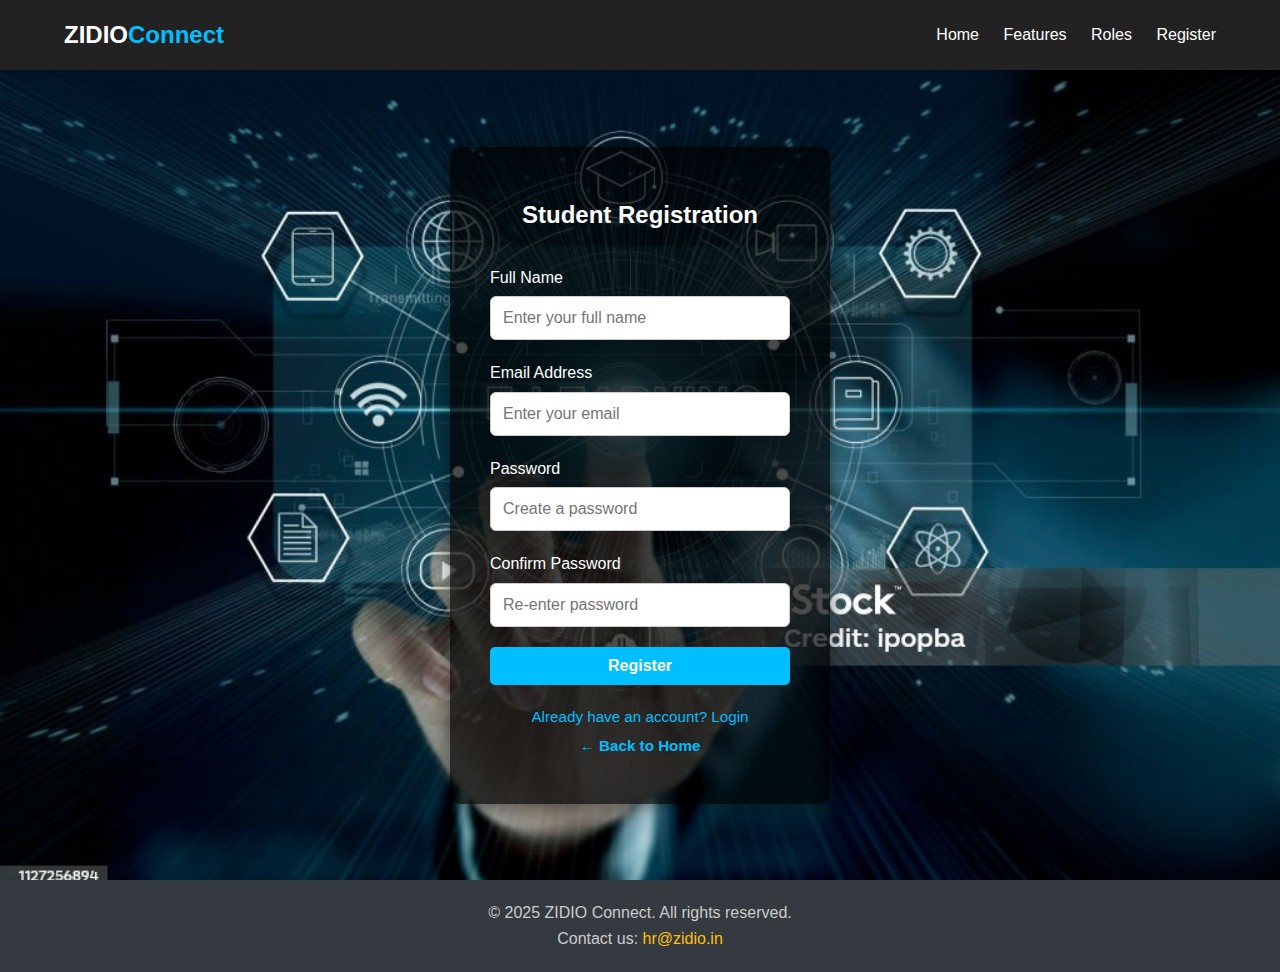
<file: students/src/main/webapp/student_register.html>
<!DOCTYPE html>
<html lang="en">
<head>
    <meta charset="UTF-8">
    <title>Student Register | ZIDIO Connect</title>
    <link rel="stylesheet" href="css/index.css">
    <link rel="stylesheet" href="css/auth.css">
    <style>
        body {
            margin: 0;
            font-family: 'Segoe UI', sans-serif;
            color: #fff;
        }

        .navbar {
            background-color: #222;
            padding: 1rem 5%;
            display: flex;
            justify-content: space-between;
            align-items: center;
        }

        .navbar a {
            color: #fff;
            margin-left: 20px;
            text-decoration: none;
        }

        .logo {
            font-size: 1.5rem;
            font-weight: bold;
            color: #fff;
        }

        .logo span {
            color: #00bfff;
        }

        main {
            min-height: 90vh;
            background: url('images/student-login.jpg') no-repeat center center/cover;
            display: flex;
            justify-content: center;
            align-items: center;
            padding: 40px 20px;
        }

        .login-container {
            background: rgba(0, 0, 0, 0.7);
            padding: 40px;
            border-radius: 10px;
            width: 380px;
            box-shadow: 0 0 20px rgba(0,0,0,0.5);
        }

        .login-container h2 {
            text-align: center;
            margin-bottom: 30px;
        }

        .form-group {
            margin-bottom: 20px;
        }

        .form-group label {
            display: block;
            margin-bottom: 6px;
            color: #fff;
        }

        .form-group input {
            width: 100%;
            padding: 10px;
            border: none;
            border-radius: 5px;
        }

        .btn-login {
            width: 100%;
            padding: 10px;
            background-color: #00bfff;
            border: none;
            color: #fff;
            font-weight: bold;
            border-radius: 5px;
            cursor: pointer;
        }

        .btn-login:hover {
            background-color: #0099cc;
        }

        .links {
            text-align: center;
            margin-top: 20px;
        }

        .links a {
            color: #00bfff;
            text-decoration: none;
            display: block;
            margin: 5px 0;
        }

        footer {
            text-align: center;
            padding: 15px;
            background-color: #111;
            color: #fff;
        }

        footer a {
            color: #00bfff;
        }
    </style>
</head>
<body>

    <!-- Navigation -->
    <header class="navbar">
        <div class="logo">ZIDIO<span>Connect</span></div>
        <nav>
            <a href="index.html">Home</a>
            <a href="index.html#features">Features</a>
            <a href="index.html#roles">Roles</a>
            <a href="#">Register</a>
        </nav>
    </header>

    <!-- Main Content -->
    <main>
        <div class="login-container">
            <h2>Student Registration</h2>
            <form action="StudentrgisterServlet" method="POST">
                <div class="form-group">
                    <label for="name">Full Name</label>
                    <input type="text" id="name" name="name" placeholder="Enter your full name" required>
                </div>
                <div class="form-group">
                    <label for="email">Email Address</label>
                    <input type="email" id="email" name="email" placeholder="Enter your email" required>
                </div>
                <div class="form-group">
                    <label for="password">Password</label>
                    <input type="password" id="password" name="password" placeholder="Create a password" required>
                </div>
                <div class="form-group">
                    <label for="confirm_password">Confirm Password</label>
                    <input type="password" id="confirm_password" name="confirm_password" placeholder="Re-enter password" required>
                </div>
                <button type="submit" class="btn-login">Register</button>
            </form>
            <div class="links">
                <p><a href="student_login.html">Already have an account? Login</a></p>
                <p><a href="index.html" style="font-weight:bold;">← Back to Home</a></p>
            </div>
        </div>
    </main>

    <!-- Footer -->
    <footer id="footer">
        <p>&copy; 2025 ZIDIO Connect. All rights reserved.</p>
        <p>Contact us: <a href="mailto:hr@zidio.in">hr@zidio.in</a></p>
    </footer>

    <script>
        document.querySelector("form").addEventListener("submit", function(e) {
            const password = document.getElementById("password").value;
            const confirm = document.getElementById("confirm_password").value;

            if (password !== confirm) {
                e.preventDefault();
                alert("Passwords do not match!");
            }
        });

        const urlParams = new URLSearchParams(window.location.search);
        const error = urlParams.get('error');
        if (error) {
            const errorDiv = document.createElement('div');
            errorDiv.style.color = 'red';
            errorDiv.style.textAlign = 'center';
            errorDiv.style.marginBottom = '20px';
            errorDiv.innerText = decodeURIComponent(error.replace(/\+/g, ' '));
            document.querySelector('.links').before(errorDiv);
        }
    </script>
</body>
</html>
</file>
<file: students/src/main/webapp/css/index.css>
/* Reset & Base Styles */
* {
  margin: 0;
  padding: 0;
  box-sizing: border-box;
}

body {
  font-family: 'Segoe UI', sans-serif;
  line-height: 1.6;
  background-color: #f9f9f9;
  color: #333;
}

a {
  text-decoration: none;
  color: inherit;
}

.container {
  width: 90%;
  max-width: 1200px;
  margin: auto;
}

/* Navbar */
.navbar {
  display: flex;
  justify-content: space-between;
  align-items: center;
  background-color: #007BFF;
  color: white;
  padding: 1rem 2rem;
}

.logo {
  font-size: 1.5rem;
  font-weight: bold;
}

.logo span {
  color: #ffc107;
}

nav a {
  color: white;
  margin-left: 20px;
  font-weight: 500;
}

/* Hero Section */
.hero {
  position: relative;
  color: white;
  padding: 0 20px;
  text-align: center;
  overflow: hidden;
  height: 100vh;
  display: flex;
  flex-direction: column;
  justify-content: center;
  align-items: center;
}

.hero-bg-video {
  position: absolute;
  top: 0;
  left: 0;
  width: 100%;
  height: 100%;
  object-fit: cover;
  filter: brightness(0.5);
  z-index: 0;
}

.hero-overlay {
  content: "";
  position: absolute;
  top: 0;
  left: 0;
  width: 100%;
  height: 100%;
  background: rgba(0,0,0,0.4);
  z-index: 1;
}

.hero > h1,
.hero .cta-buttons {
  position: relative;
  z-index: 2;
  max-width: 800px;
  margin: 0 auto;
}

.hero h1 {
  font-size: 3rem;
  margin-bottom: 20px;
}

.cta-buttons .btn {
  margin: 10px;
  padding: 12px 25px;
  border-radius: 5px;
  font-weight: bold;
  transition: all 0.3s ease;
  display: inline-block;
}

.btn.primary {
  background-color: #28a745;
  color: white;
}

.btn.secondary {
  background-color: #ffc107;
  color: black;
}

/* Features Section */
.features {
  position: relative;
  padding: 60px 20px;
  text-align: center;
  color: white;
  overflow: hidden;
}

.video-wrapper {
  position: absolute;
  top: 0;
  left: 0;
  width: 100%;
  height: 100%;
  z-index: 0;
  overflow: hidden;
}

#bg-video {
  width: 100%;
  height: 100%;
  object-fit: cover;
  filter: blur(2px) brightness(0.6);
}

.video-wrapper::after {
  content: "";
  position: absolute;
  top: 0;
  left: 0;
  width: 100%;
  height: 100%;
  background: rgba(0, 0, 0, 0.4);
  z-index: 1;
}

.features > *:not(.video-wrapper) {
  position: relative;
  z-index: 2;
}

.feature-cards {
  display: flex;
  gap: 30px;
  justify-content: center;
  margin-top: 40px;
  flex-wrap: wrap;
}

.card {
  background: rgba(255, 255, 255, 0.9);
  padding: 20px;
  border-radius: 10px;
  width: 300px;
  color: #000;
  backdrop-filter: blur(4px);
}

/* Roles Section */
.roles {
  position: relative;
  padding: 60px 20px;
  text-align: center;
  overflow: hidden;
  background-color: #e9ecef;
  color: #fff;
}

.video-wrapper-roles {
  position: absolute;
  top: 0;
  left: 0;
  width: 100%;
  height: 100%;
  z-index: 0;
  overflow: hidden;
}

#roles-bg-video {
  width: 100%;
  height: 100%;
  object-fit: cover;
  filter: brightness(0.35);
}

.video-wrapper-roles::after {
  content: "";
  position: absolute;
  top: 0;
  left: 0;
  width: 100%;
  height: 100%;
  background: rgba(0,0,0,0.5);
  z-index: 1;
}

.role-grid {
  position: relative;
  display: flex;
  gap: 30px;
  justify-content: center;
  margin-top: 40px;
  flex-wrap: wrap;
  z-index: 2;
}

/* Role Cards (UNCHANGED as requested) */
.role-card {
  background: rgba(0, 123, 255, 0.85);
  color: white;
  padding: 20px;
  border-radius: 10px;
  width: 300px;
  box-shadow: 0 0 15px rgba(0, 123, 255, 0.5);
  text-align: center;
  transition: transform 0.3s ease;
}

.role-card:hover {
  transform: translateY(-5px);
}

.role-card ul {
  list-style: none;
  padding-left: 0;
  margin: 20px 0;
}

.role-card li {
  margin-bottom: 10px;
}

.role-card .btn.small {
  background-color: rgba(255, 255, 255, 0.9);
  color: #007BFF;
  padding: 8px 16px;
  font-size: 0.9rem;
  border-radius: 5px;
  text-decoration: none;
  display: inline-block;
  font-weight: 600;
}

/* Footer */
#footer {
  background-color: #343a40;
  color: #ccc;
  text-align: center;
  padding: 20px;
}

#footer a {
  color: #ffc107;
}

/* Headings */
h2 {
  text-align: center;
  margin-top: 3%;
  font-family:'Lucida Sans', 'Lucida Sans Regular', 'Lucida Grande', 'Lucida Sans Unicode', Geneva, Verdana, sans-serif;
}
</file>
<file: students/src/main/webapp/css/student.css>
/* General Reset */
* {
    margin: 0;
    padding: 0;
    box-sizing: border-box;
}

body {
    font-family: 'Segoe UI', Tahoma, Geneva, Verdana, sans-serif;
    background-color: #f9f9f9;
    color: #333;
}

main {
    padding: 40px;
    text-align: center;
}

.card-grid {
    display: flex;
    justify-content: center;
    gap: 30px;
    margin-top: 10%;
    flex-wrap: wrap;
    margin-bottom:12%;
}

.card {
    background: white;
    padding: 25px;
    border-radius: 12px;
    width: 280px;
    box-shadow: 0 4px 12px rgba(0, 0, 0, 0.08);
    transition: transform 0.3s ease;
    
}

.card:hover {
    transform: translateY(-5px);
}

.card h3 {
    margin-bottom: 10px;
    color: #007BFF;
}

.card p {
    font-size: 0.95rem;
    margin-bottom: 20px;
    color: #555;
}

.btn {
    display: inline-block;
    padding: 10px 16px;
    border-radius: 6px;
    font-weight: bold;
    text-align: center;
    cursor: pointer;
    transition: background-color 0.3s ease;
}

.btn.primary {
    background-color: #007BFF;
    color: white;
}

.btn.secondary {
    background-color: #ffc107;
    color: #343A40;
}

.btn:hover {
    opacity: 0.9;
}
</file>
<file: students/src/main/webapp/css/auth.css>
/* General Reset */


.login-container {
    width: 100%;
    max-width: 400px;
    padding: 30px;
    background-color: white;
    border-radius: 12px;
    box-shadow: 0 6px 20px rgba(0, 0, 0, 0.1);
}




.form-group {
    margin-bottom: 20px;
}

.form-group label {
    display: block;
    margin-bottom: 8px;
    font-weight: 500;
    color: #333;
}

.form-group input[type="email"],
.form-group input[type="password"],
 .form-group input[type="text"]{
    width: 100%;
    padding: 12px;
    border: 1px solid #ccc;
    border-radius: 6px;
    font-size: 1rem;
    transition: border-color 0.3s ease;
}

.form-group input:focus {
    border-color: #007BFF;
    outline: none;
}

.btn-login {
    width: 100%;
    padding: 12px;
    background-color: #007BFF;
    color: white;
    border: none;
    border-radius: 6px;
    font-size: 1rem;
    font-weight: bold;
    cursor: pointer;
    transition: background-color 0.3s ease;
}

.btn-login:hover {
    background-color: #0056b3;
}

.links {
    margin-top: 15px;
    text-align: center;
    font-size: 0.95rem;
}

.links a {
    color: #007BFF;
    display: inline-block;
    margin: 5px 0;
    transition: color 0.3s ease;
}

.links a:hover {
    color: #0056b3;
}
/* Center Login Form Vertically */
body {
    display: flex;
    flex-direction: column;
    min-height: 100vh; /* Ensure full height */
}

main {
    flex: 1; /* Pushes content to the center */
    display: flex;
    justify-content: center;
    align-items: center;
}
.error-message {
    color: red;
    text-align: center;
    margin-top: 20px;
    font-weight: bold;
    background-color: #ffe6e6;
    padding: 10px;
    border-radius: 5px;
    box-shadow: 0 2px 4px rgba(0,0,0,0.1);
}
</file>
